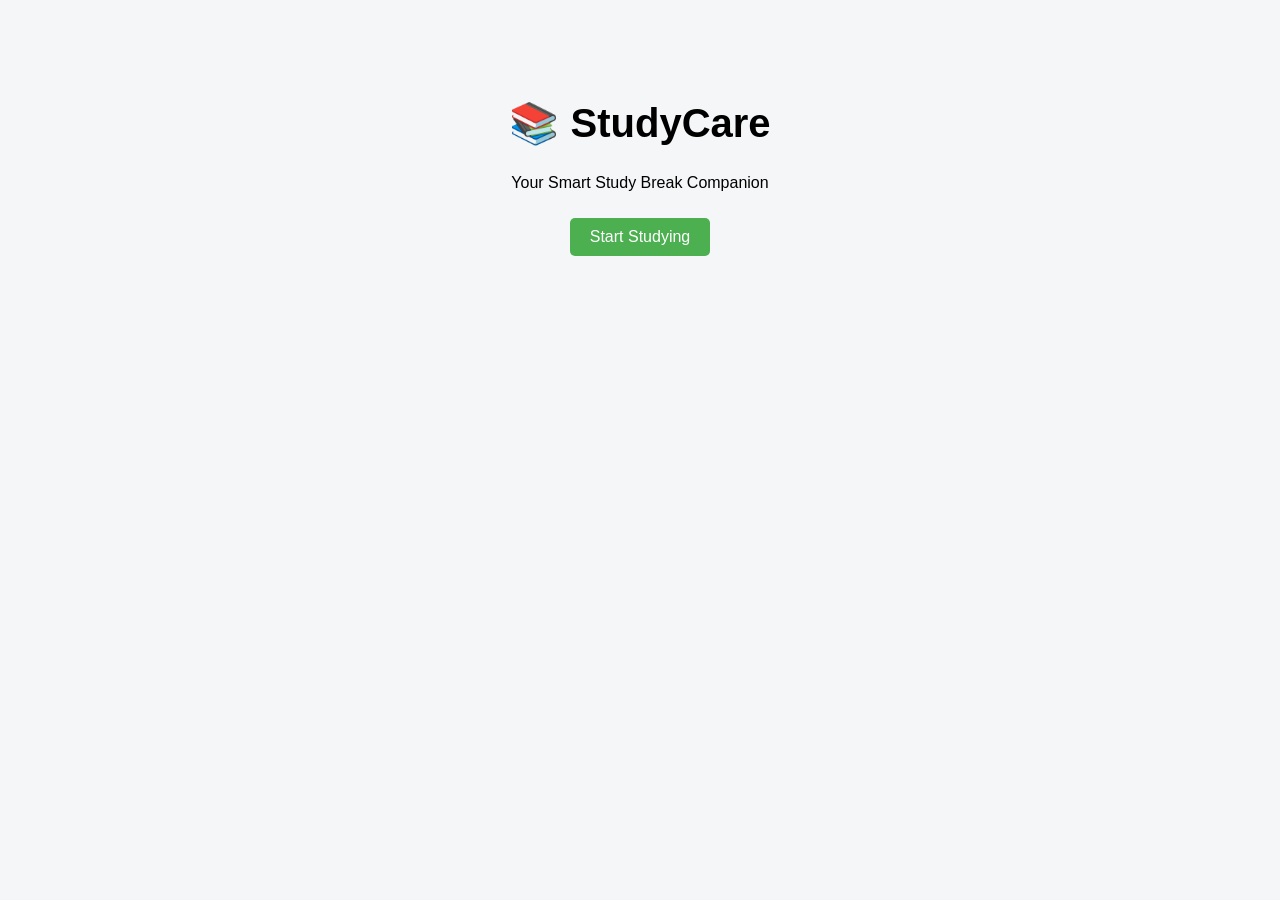
<file: index.html>
<!DOCTYPE html>
<html>
<head>
    <title>StudyCare - Home</title>
    <link rel="stylesheet" href="style.css">
</head>
<body>

<div class="container">
    <h1>📚 StudyCare</h1>
    <p>Your Smart Study Break Companion</p>

    <a href="timer.html">
        <button>Start Studying</button>
    </a>
</div>

</body>
</html>
</file>
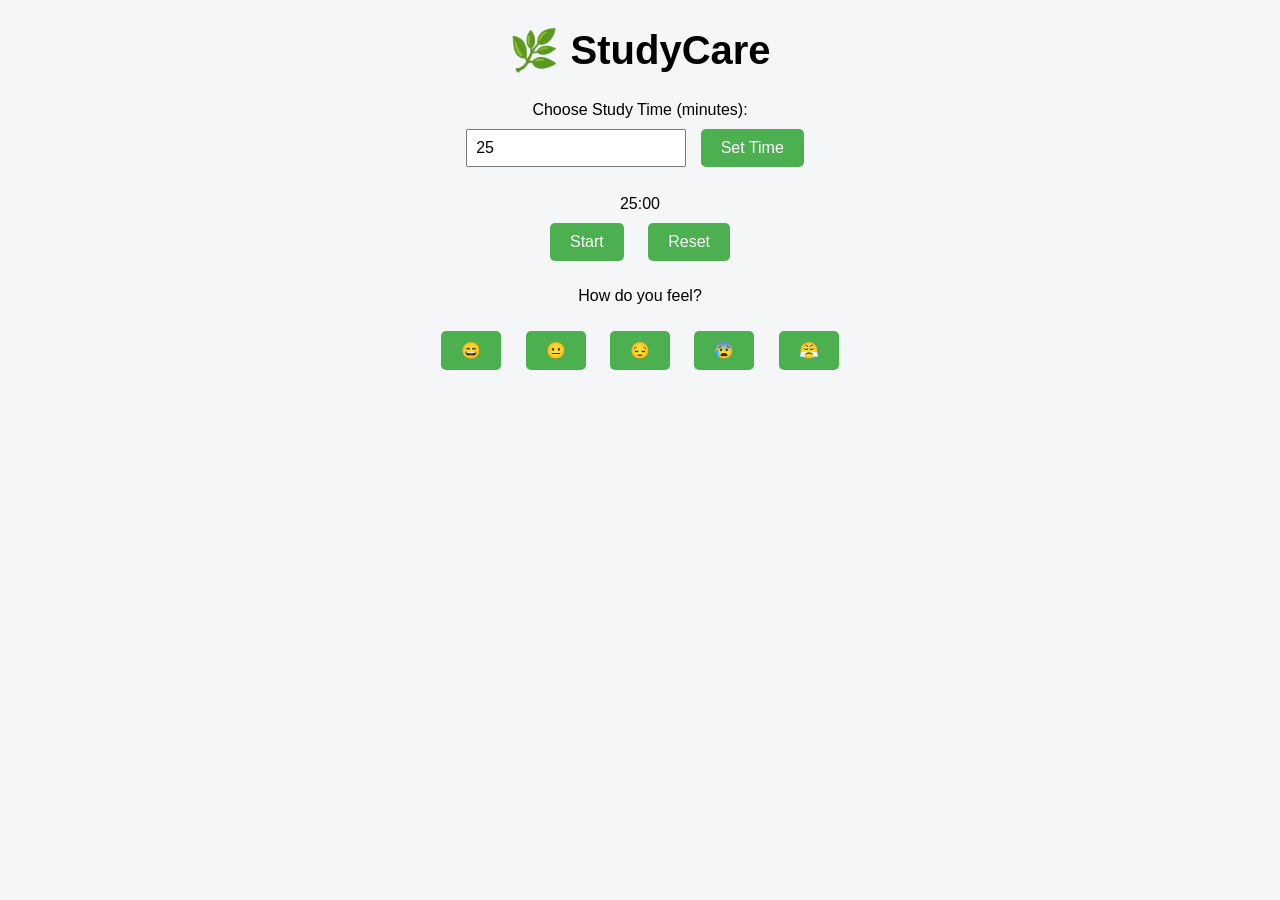
<file: app.html>
<!DOCTYPE html>
<html>
<head>
    <title>StudyCare App</title>
    <link rel="stylesheet" href="style.css">
</head>
<body>

<h1>🌿 StudyCare</h1>

<div class="card">

    <!-- TIME SELECTION -->
    <label>Choose Study Time (minutes):</label><br>
    <input type="number" id="customTime" value="25" min="1">
    <button onclick="setCustomTime()">Set Time</button>

    <br><br>

    <!-- TIMER DISPLAY -->
    <div id="timer">25:00</div>

    <button onclick="startTimer()">Start</button>
    <button onclick="resetTimer()">Reset</button>

    <!-- MOOD SECTION -->
    <div class="mood">
        <p>How do you feel?</p>
        <button onclick="selectMood('happy')">😄</button>
        <button onclick="selectMood('neutral')">😐</button>
        <button onclick="selectMood('sad')">😔</button>
        <button onclick="selectMood('stressed')">😰</button>
        <button onclick="selectMood('angry')">😤</button>
    </div>

    <div id="suggestion"></div>

</div>

<script src="script.js"></script>

</body>
</html>
</file>
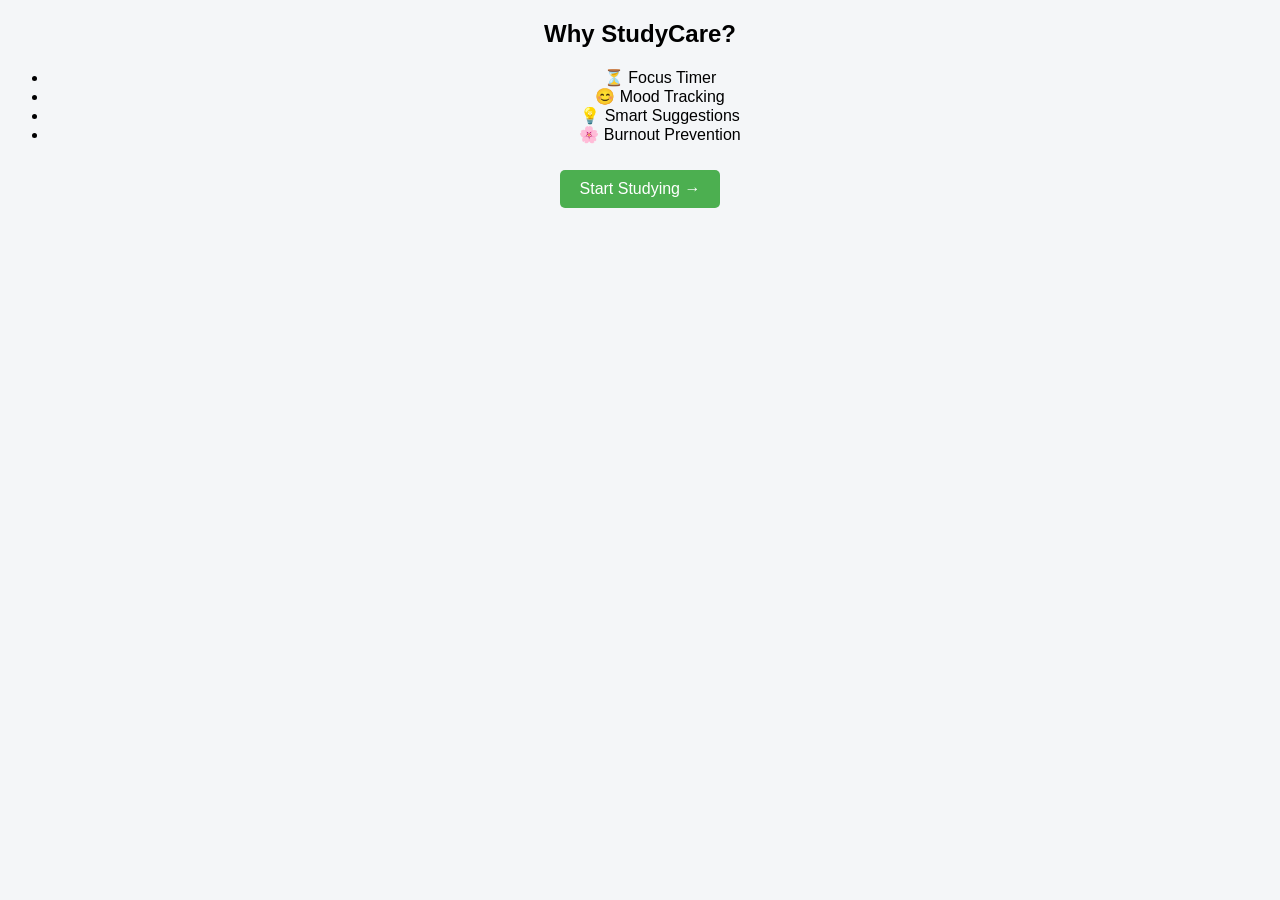
<file: features.html>
<!DOCTYPE html>
<html>
<head>
    <title>StudyCare - Features</title>
    <link rel="stylesheet" href="style.css">
</head>
<body class="center">

    <div class="card">
        <h2>Why StudyCare?</h2>
        <ul>
            <li>⏳ Focus Timer</li>
            <li>😊 Mood Tracking</li>
            <li>💡 Smart Suggestions</li>
            <li>🌸 Burnout Prevention</li>
        </ul>

        <button onclick="location.href='app.html'">
            Start Studying →
        </button>
    </div>

</body>
</html>
</file>
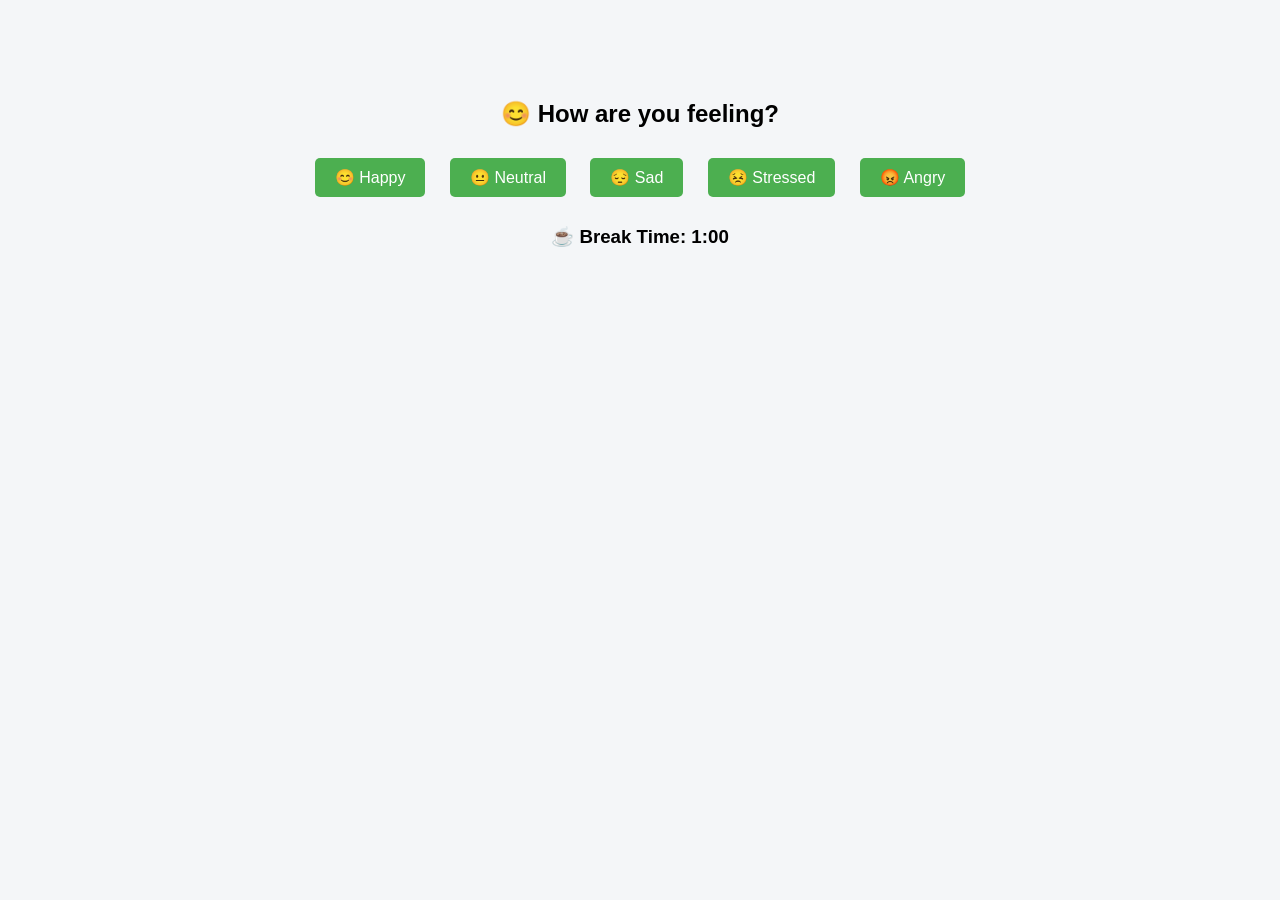
<file: mood.html>
<!DOCTYPE html>
<html>
<head>
    <title>StudyCare - Mood</title>
    <link rel="stylesheet" href="style.css">
</head>
<body>

<div class="container">
    <h2>😊 How are you feeling?</h2>

    <button onclick="selectMood('happy')">😊 Happy</button>
    <button onclick="selectMood('neutral')">😐 Neutral</button>
    <button onclick="selectMood('sad')">😔 Sad</button>
    <button onclick="selectMood('stressed')">😣 Stressed</button>
    <button onclick="selectMood('angry')">😡 Angry</button>

    <p id="suggestion"></p>

    <h3>☕ Break Time: <span id="breakTimer">1:00</span></h3>
</div>

<script src="script.js"></script>

<script>
    let breakTime = 60; // 1 min break countdown

    let breakInterval = setInterval(function () {
        let minutes = Math.floor(breakTime / 60);
        let seconds = breakTime % 60;

        document.getElementById("breakTimer").innerText =
            minutes + ":" + (seconds < 10 ? "0" : "") + seconds;

        if (breakTime <= 0) {
            clearInterval(breakInterval);
            window.location.href = "timer.html";
        }

        breakTime--;

    }, 1000);
</script>

</body>
</html>
</file>
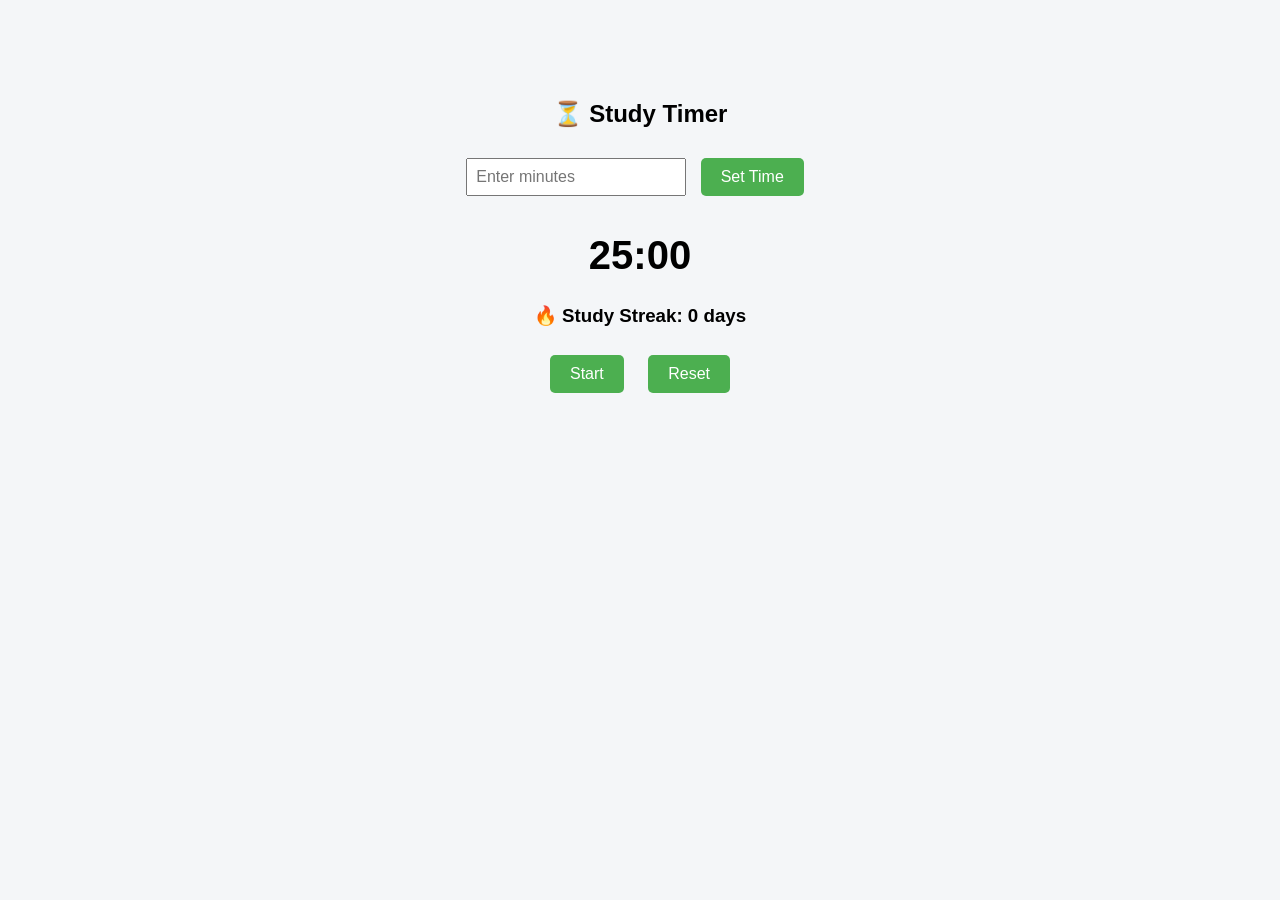
<file: timer.html>
<!DOCTYPE html>
<html>
<head>
    <title>StudyCare - Timer</title>
    <link rel="stylesheet" href="style.css">
</head>
<body>

<div class="container">
    <h2>⏳ Study Timer</h2>

    <!-- Custom Time Input -->
    <input type="number" id="customTime" placeholder="Enter minutes" min="1">
    <button onclick="setCustomTime()">Set Time</button>

    <!-- Timer Display -->
    <h1 id="timer">25:00</h1>

    <!-- Streak Display -->
    <h3>🔥 Study Streak: <span id="streakCount">0</span> days</h3>

    <!-- Control Buttons -->
    <button onclick="startTimer()">Start</button>
    <button onclick="resetTimer()">Reset</button>

</div>

<script src="script.js"></script>
</body>
</html>
</file>
<file: style.css>
body {
    font-family: Arial, sans-serif;
    text-align: center;
    background-color: #f4f6f8;
}

.container {
    margin-top: 100px;
}

h1 {
    font-size: 40px;
}

button {
    padding: 10px 20px;
    margin: 10px;
    font-size: 16px;
    cursor: pointer;
    border: none;
    background-color: #4CAF50;
    color: white;
    border-radius: 5px;
}

button:hover {
    background-color: #45a049;
}

input {
    padding: 8px;
    font-size: 16px;
}

/* Make line breaks in suggestions work */
#suggestion {
    white-space: pre-line;
}
</file>
